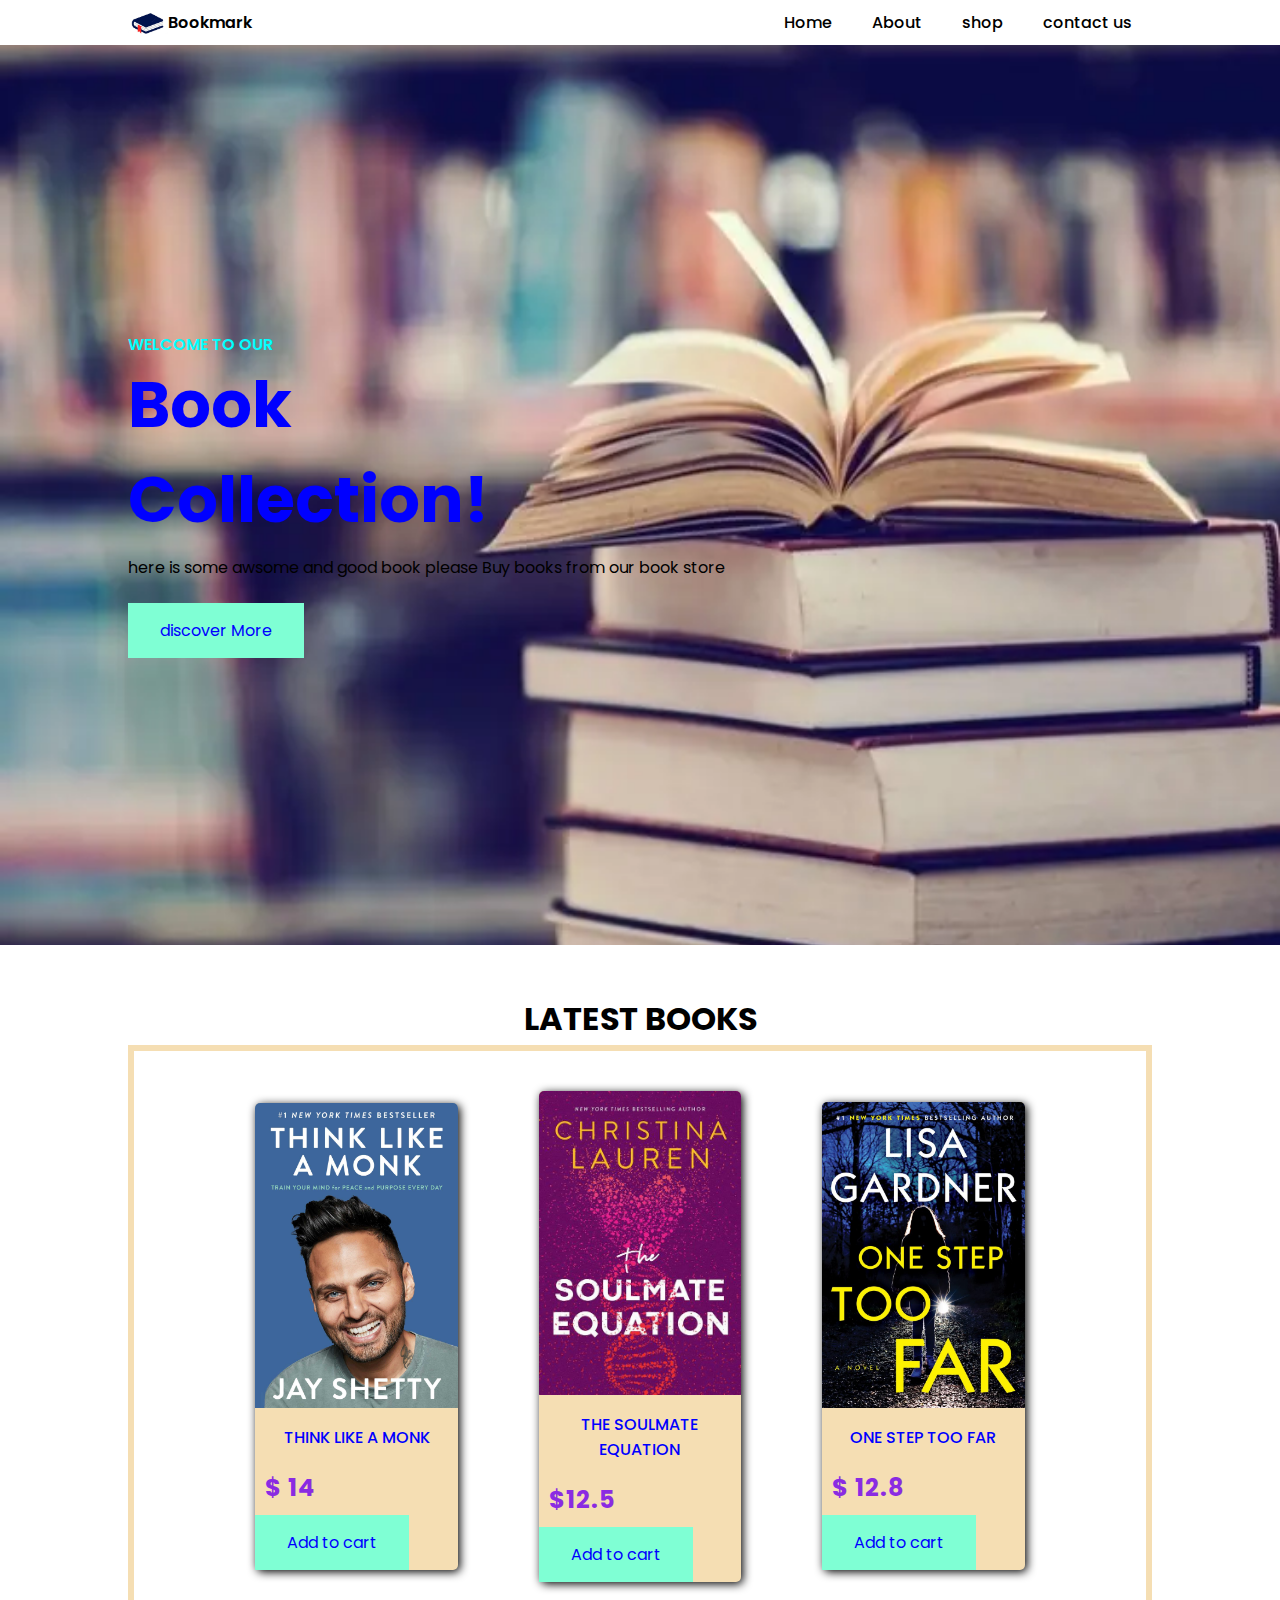
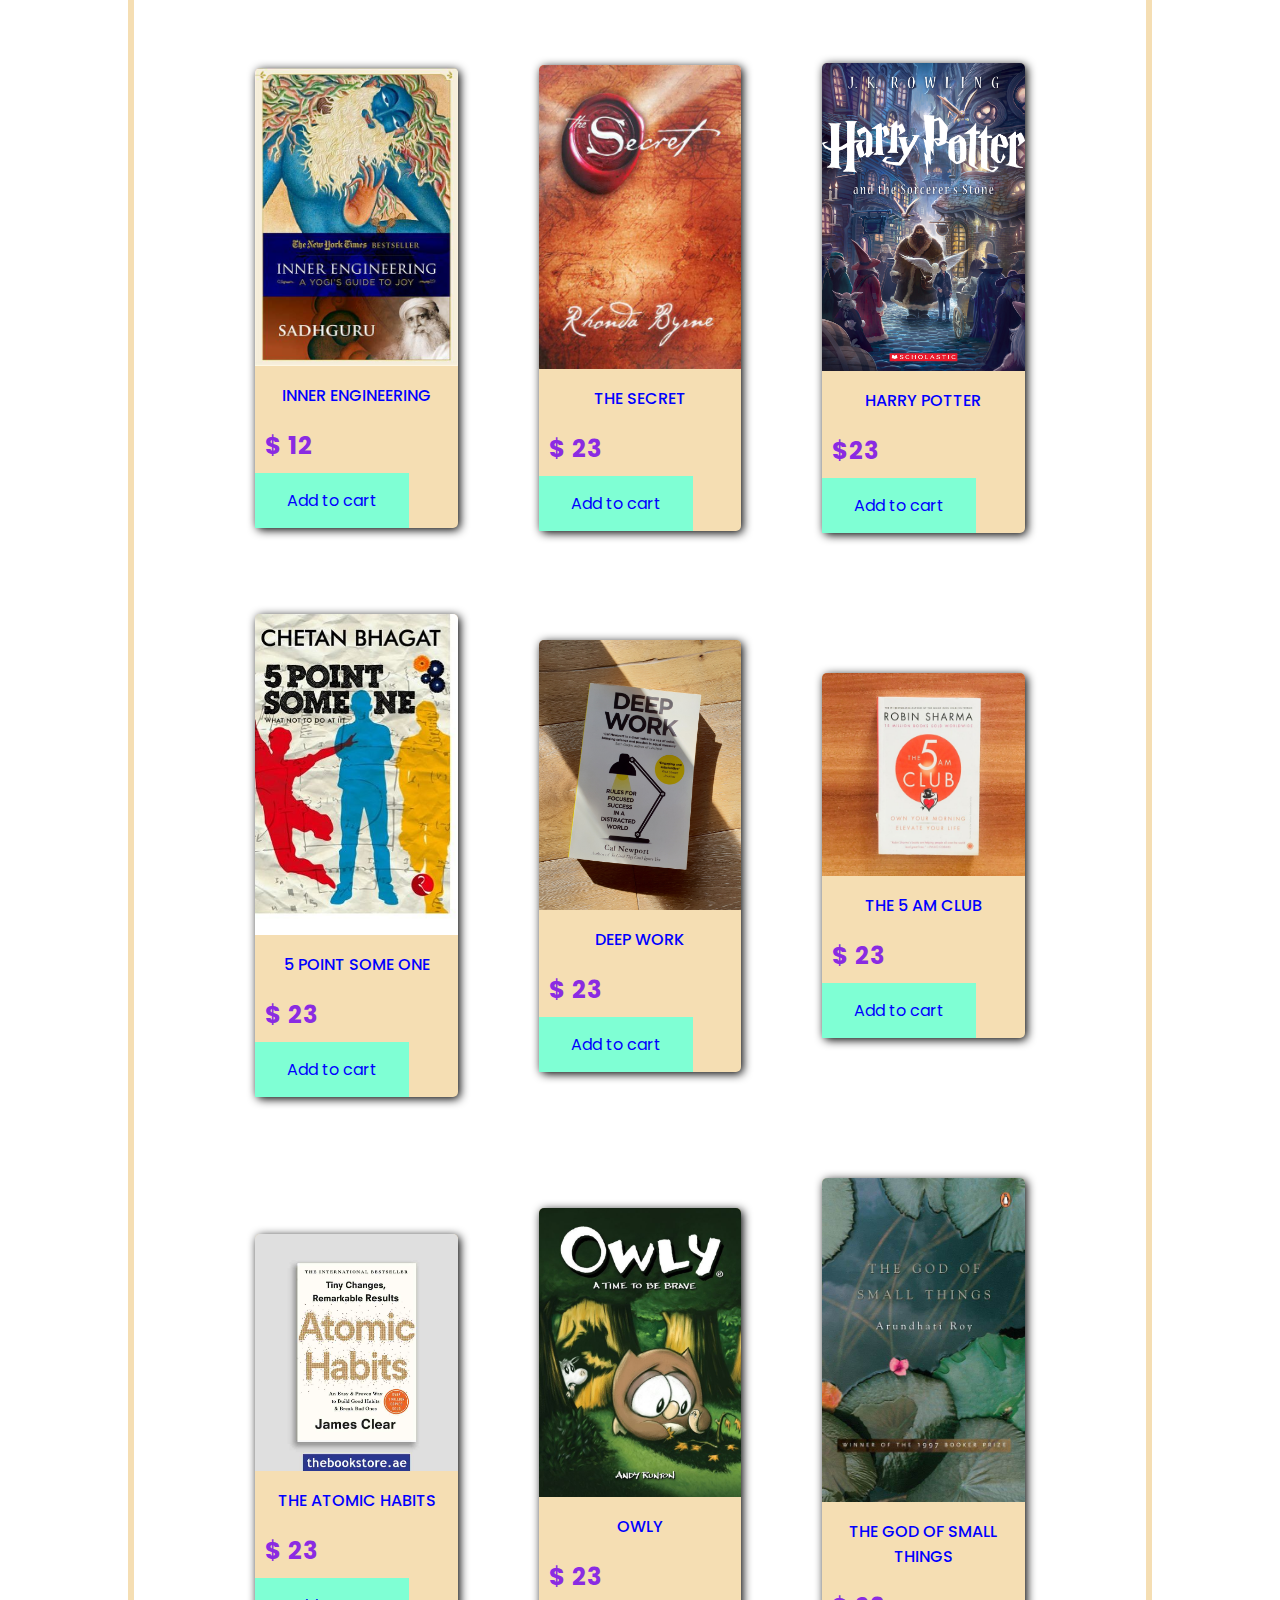
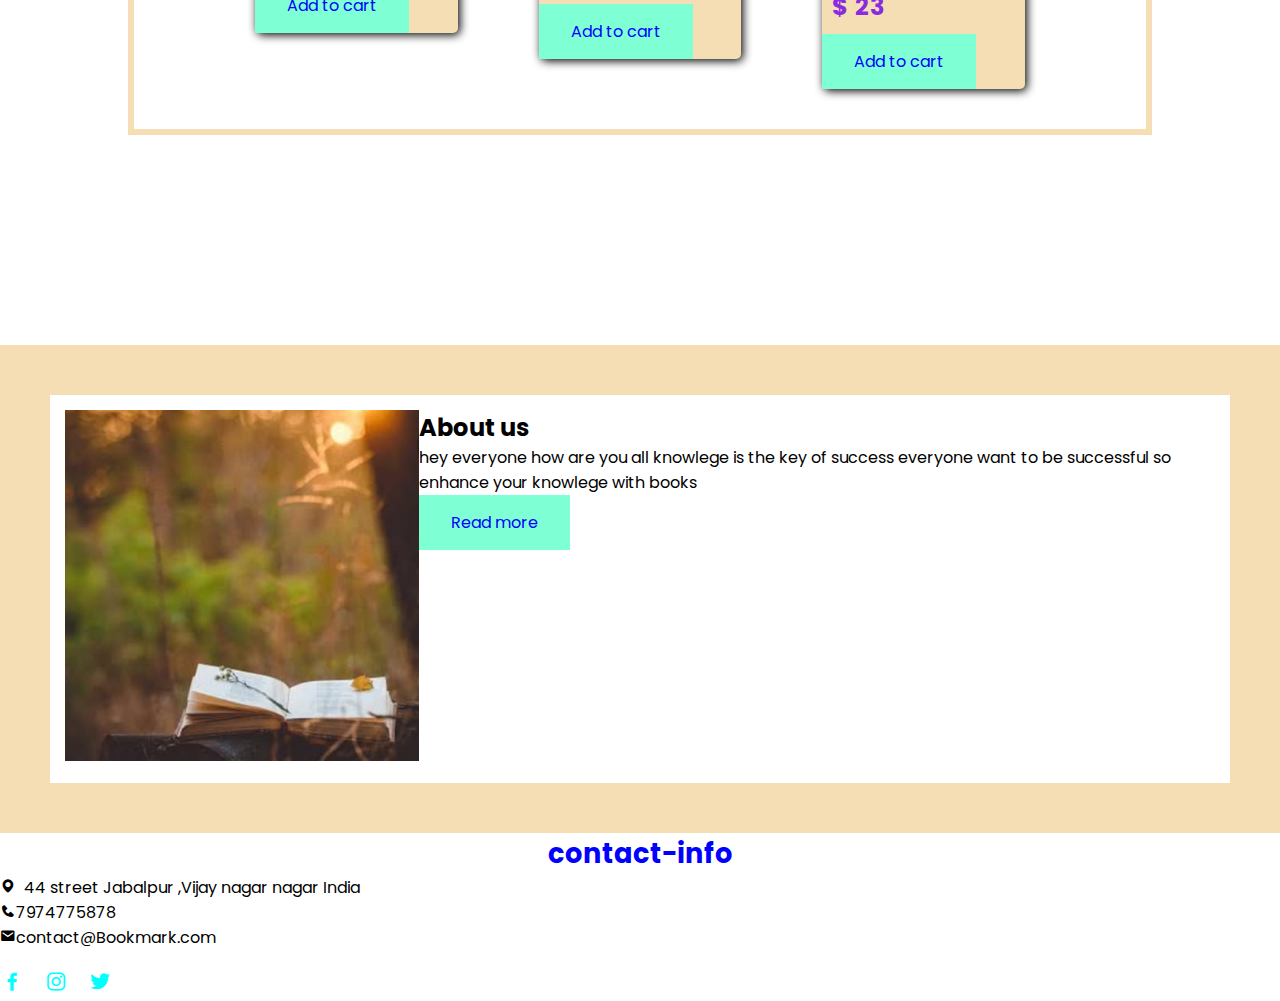
<file: BOOK STORE/index.html>
<!DOCTYPE html>
<html lang="en">
<head>
    <meta charset="UTF-8">
    <meta http-equiv="X-UA-Compatible" content="IE=edge">
    <meta name="viewport" content="width=device-width, initial-scale=1.0">
    <title>online book store </title>
    <!--link to css-->
    <link rel="stylesheet" href="style.css">
<!--boxicon link-->
    <link rel="stylesheet" href="https://cdn.jsdelivr.net/npm/boxicons@latest/css/boxicons.min.css">
</head>
<body>
    <!--nav bar start-->
    <header>
        <a href="#" class="logo"> <img src="images/logo.jpeg" alt="">Bookmark</a>
        <div class="bx bx-menu" id="menu-icon"></div>
        <ul class="navbar">
            <li><a href="#home">Home</a></li>
            <li><a href="#about us">About</a> </li>
            <li><a href="#shop">shop</a></li>
            <li><a href="#contact">contact us</a></li>
        </ul>
    </header>
    <!--nav bar end-->

    <!--home page start-->
<section class="home" id="home">
    <div class="home-text">
    <span> Welcome to our</span>
    <h1>Book <br> Collection!</h1>
    <p> here is some awsome and good book please Buy books from our book store  </p>
    <button>discover More</button>
      </div>
    </section>
    <!--home page end-->

    <!--SHOPstart-->
    <section class="shop" id="shop">
       <div class="heading">
        <h2>LATEST BOOKS </h2>
       </div>
    <div class="shop-container">  
    <!--shop box 1-->
    <div class="shop-box">
    <div class="shop-img"> 
        <img src="images/BOOK 1.jpg" alt=" ">
    </div>
    <h3>Think like a monk</h3>
    <h2>$ 14</h2>
    <button>Add to cart</button>
    </div>

           <!--shop box2-->
        <div class="shop-box"> 
          <div class="shop-img">
            <img src="images/book2.jpg" alt=" ">
          </div>
           <h3>The Soulmate equation</h3>
           <h2>  $12.5</h2>
           <button>Add to cart</button>
        </div>
    
    <!-- shop box3-->
     <div class="shop-box"> 
        <div class="shop-img">
        <img src="images/Book3.png"  alt=" ">
        </div>
       <h3> One step Too Far</h3>
        <h2>$ 12.8</h2>
        <button>Add to cart</button>
     </div>
         
        <!--shop box4 -->
       <div class="shop-box"> 
        <div class="shop-img">
         <img src="images/book4.jpg" alt=" ">
         </div>
        <h3> Inner Engineering   </h3>
        <h2>$ 12</h2>
        <button>Add to cart</button>
       </div>
       <!-- shop box 5-->
    
     <div class=" shop-box">
        <div class="shop-img">
            <img src="images/book5.jpg"  alt=" ">
        </div>
        <h3> The secret</h3>
       <h2> $ 23</h2>
       <button>Add to cart</button>
     </div>
     <!-- shop box6 -->
    <div class=" shop-box"> 
         <div class="shop-img">
            <img src="images/book6.jpg" alt=" ">
         </div>
         <h3> Harry Potter</h3>
         <h2> $23</h2>
         <button>Add to cart</button> 
         </div>
       <!--box7-->
         <div class=" shop-box">
            <div class="shop-img">
                <img src="images/book7.jpg"  alt=" ">
            </div>
            <h3> 5 Point Some one</h3>
           <h2> $ 23</h2>
           <button>Add to cart</button>
         </div>
         <!--box 8-->
         <div class=" shop-box">
            <div class="shop-img">
                <img src="images/book 8.jpg"  alt=" ">
            </div>
            <h3>Deep Work</h3>
           <h2> $ 23</h2>
           <button>Add to cart</button>
         </div>
         <!--box 9-->
         <div class=" shop-box">
            <div class="shop-img">
                <img src="images/book 9.jpg"  alt=" ">
            </div>
            <h3> The 5 Am club</h3>
           <h2> $ 23</h2>
           <button>Add to cart</button>
         </div>
         <!--box 10-->
         <div class=" shop-box">
            <div class="shop-img">
                <img src="images/book 10.jpg"  alt=" ">
            </div>
            <h3> The  Atomic Habits </h3>
           <h2> $ 23</h2>
           <button>Add to cart</button>
         </div>
         <!--box 11-->
         <div class=" shop-box">
            <div class="shop-img">
                <img src="images/book11.jpeg"  alt=" ">
            </div>
            <h3> Owly</h3>
           <h2> $ 23</h2>
           <button>Add to cart</button>
         </div>
         <!--box 12-->
         <div class=" shop-box">
            <div class="shop-img">
                <img src="images/book12.jpg"  alt=" ">
            </div>
            <h3> The God Of Small Things </h3>
           <h2> $ 23</h2>
           <button>Add to cart</button>
         </div>

      </div>
    </section>

    <!--shop-end-->

<!--about us section-->
<div class="about-container">
    <div class="about-box">
        <div class="box-image">
            <img src="images/about.jpeg" >
            </div>
            <div class="content">
         <h2>About us</h2>
         <p>hey everyone how are you all knowlege is the key of success  everyone want to be successful
            so enhance your knowlege with books 
         </p>
         <a href="index2.html">
         <button>Read more</button>
         </a>
            </div>
        </div>
    </div>
       
        <!--Footer section-->
               <footer>
               <div class="contact-info">
                <h2> contact-info</h2>
          <div class="address">
          <i class='bx bxs-map'> <span> 44 street Jabalpur ,Vijay nagar nagar  India </span>              </i>
          <br> <i class='bx bxs-phone'><span>7974775878</span></i>
          <br>
          <i class='bx bxs-envelope'><span>contact@Bookmark.com</span></i>
        
              </div>
            <div class="social">
            <a href="#"><i class='bx bxl-facebook'></i></a>
            <a href="#"><i class='bx bxl-instagram'></i></a>
            <a href="#"><i class='bx bxl-twitter'></i></a>
            </footer>
        <!--footer section end-->
        <!--LINK TO JAVASCRIPT-->

<script src="main.js"></script>
</body>
</html>
</file>
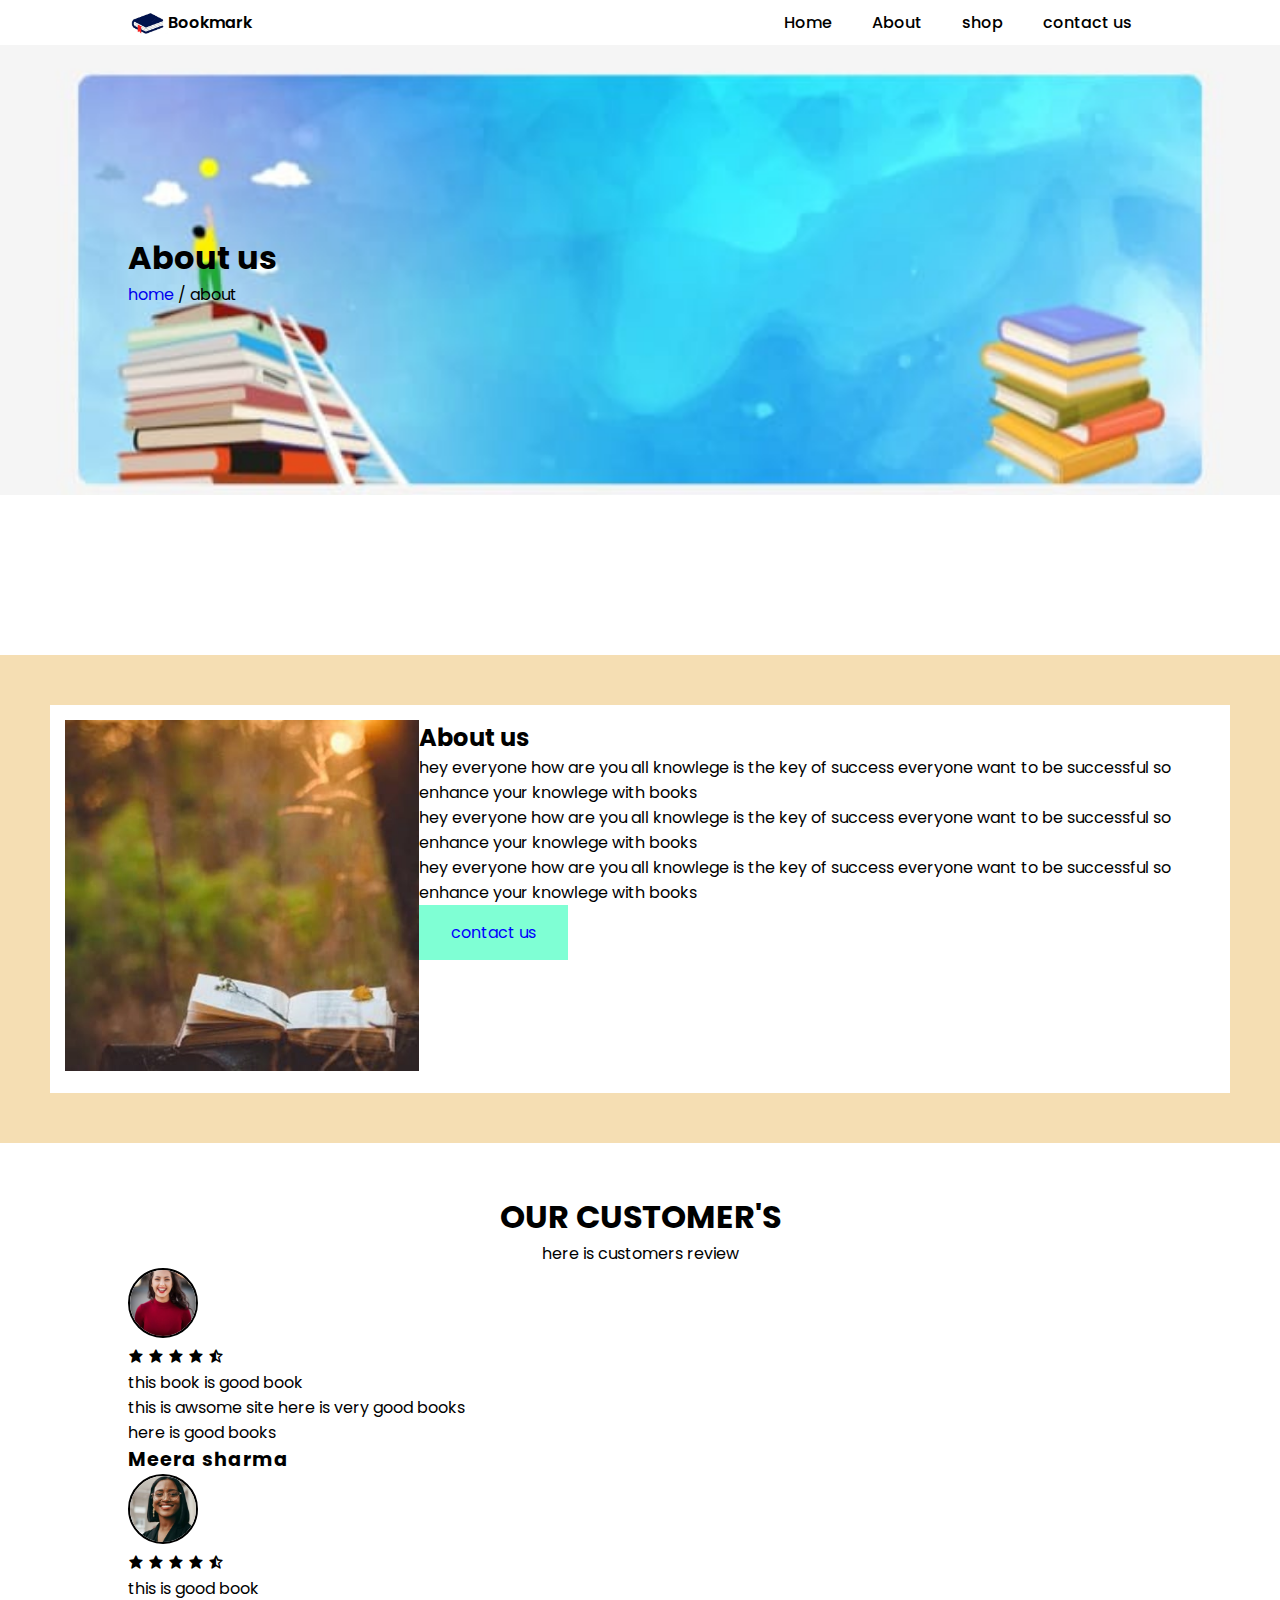
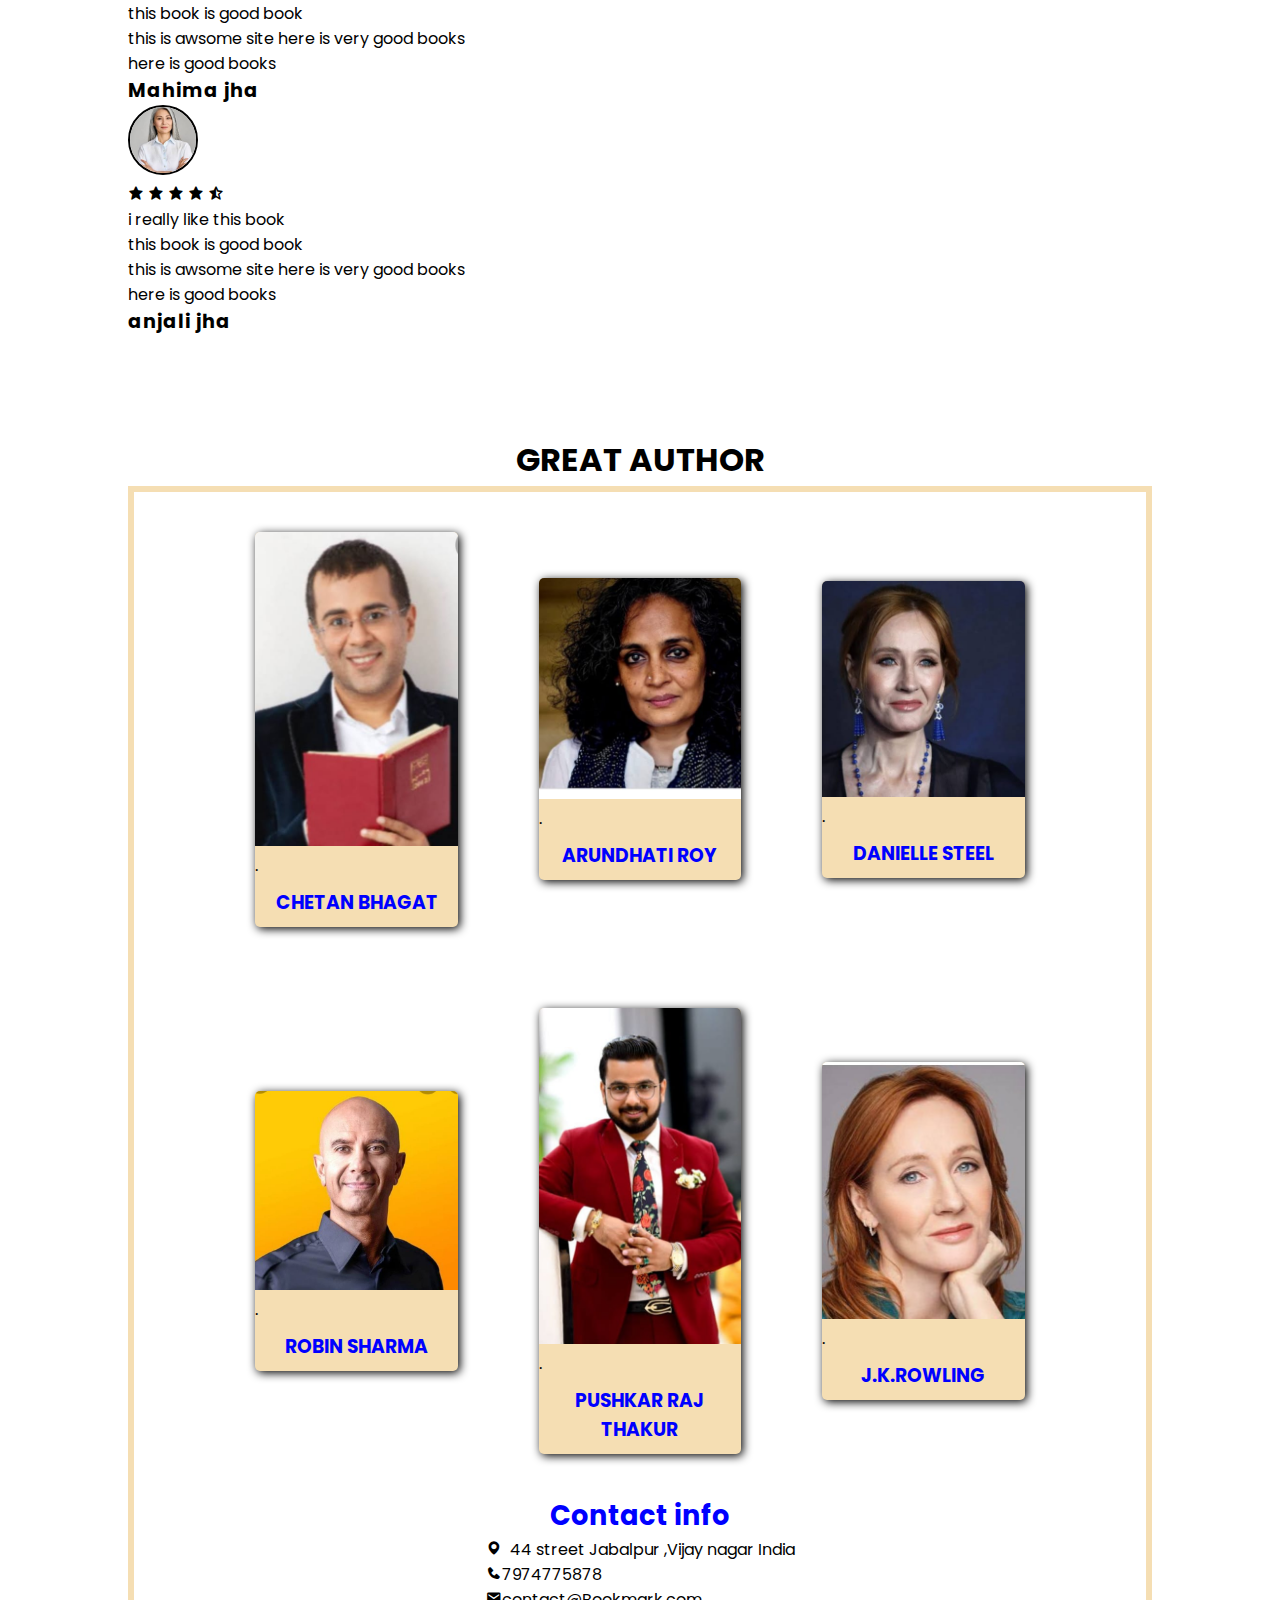
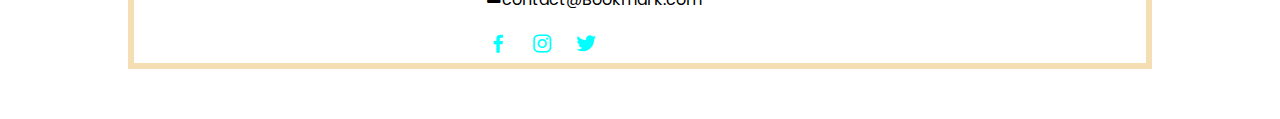
<file: BOOK STORE/index2.html>
<!DOCTYPE html>
<html lang="en">
<head>
    <meta charset="UTF-8">
    <meta http-equiv="X-UA-Compatible" content="IE=edge">
    <meta name="viewport" content="width=device-width, initial-scale=1.0">
    <title>Online book store </title>
    <!--link to css-->
    <link rel="stylesheet" href="style.css">
<!--boxicon link-->
<link rel="stylesheet" href="https://cdn.jsdelivr.net/npm/boxicons@latest/css/boxicons.min.css">
</head>
<body>
    <header>
        <a href="#" class="logo"> <img src="images/logo.jpeg" alt="">Bookmark</a>
        <div class="bx bx-menu" id="menu-icon"></div>
        <ul class="navbar">
            <li><a href="#home">Home</a></li>
            <li><a href="#about us">About</a> </li>
            <li><a href="#shop">shop</a></li>
            <li><a href="#contact">contact us</a></li>
        </ul>
    </header>
    <!--about us-->
    <section class="about" id="about">
        <div class="about-text">
    <h1>About us</h1>
  <p><a href="index.html">home</a> / about</p>
  </div>
</section>
<div class="about-container">
    <div class="about-box">
        <div class="box-image">
            <img src="images/about.jpeg">
            </div>
            <div class="content">
         <h2>About us</h2>
         <p>hey everyone how are you all knowlege is the key of success  everyone want to be successful
            so enhance your knowlege with books 
         </p>
         <p>hey everyone how are you all knowlege is the key of success  everyone want to be successful
            so enhance your knowlege with books 
         </p>
         <p>hey everyone how are you all knowlege is the key of success  everyone want to be successful
            so enhance your knowlege with books 
         </p>
         <a href="index3.html">
         <button>contact us</button>
         </a>
            </div>
        </div>
    </div>

           
</div>
    <!--CUSTOMER REVIEW start-->
<section class="customer" id="customer">
    <div class="heading">
    <h2>OUR CUSTOMER'S</h2>
    <p> here is customers review</p>
    </div>
    <div class="customer-container">
        <!--review 1-->  
         <div class="box">
        <img src="images/c1.jpeg" alt=" " width="40px" >
             <div class="star">
                <i class='bx bxs-star'> </i> 
                <i class='bx bxs-star'> </i>
                 <i class='bx bxs-star'> </i>
                <i class= 'bx bxs-star'> </i>
                <i class='bx bxs-star-half'></i>
                 </div>
            <P>this book is good book

            </P>
            <p>this is awsome site here is very good books</p>
            <p>here is good books</p>
           <h2> Meera sharma </h2>
           </div>
           </div>
             </div>
             <!--review 2-->
    <div class="box">
         <img src="images/c2.jpeg" alt=" "width=40px>
          <div class="star">
              <i class='bx bxs-star'></i> 
              <i class='bx bxs-star'> </i>
             <i class='bx bxs-star'> </i>
             <i class='bx bxs-star'> </i>
             <i class='bx bxs-star-half'> </i>
          </div>
        <p> this is good book</p>
        <P>this book is good book

        </P>
        <p>this is awsome site here is very good books</p>
        <p>here is good books</p>
        <h2>  Mahima jha </h2>
 </div>
    </div>
</div>
 <!--review 3-->
 
    <div class="box">
        <img src="images/c3.jpeg " alt=" " width="40px">
          <div class="star">
             <i class='bx bxs-star'></i>
             <i class='bx bxs-star'></i>
             <i class='bx bxs-star'></i>
             <i class='bx bxs-star'></i>
             <i class='bx bxs-star-half'></i>
               </div>
        <p>i really like  this book  </p>
        <P>this book is good book

        </P>
        <p>this is awsome site here is very good books</p>
        <p>here is good books</p>
        <h2>  anjali jha </h2>
      </div>
      </div>
    </div>
      </section>
      
      <!--customer review end-->

      <!--great authors-->
      <section class="author" id="author">
        <div class="heading">
         <h2>GREAT AUTHOR </h2>
        </div>
     <div class="author-container">  
     <!--author box 1-->
     <div class="author-box">
     <div class="author-img"> 
         <img src="images/author1.jpeg" alt=" ">
     </div>.
     <h3>Chetan Bhagat</h3>
     </div>
     <!--author box 2-->
     <div class="author-box">
        <div class="author-img"> 
            <img src="images/author2.jpeg" alt=" ">
        </div>.
        <h3>Arundhati Roy </h3>
        </div>
        <div class="author-box">
            <div class="author-img"> 
                <img src="images/author3.jpeg" alt=" ">
            </div>.
            <h3>Danielle Steel</h3>
            </div>
            <div class="author-box">
                <div class="author-img"> 
                    <img src="images/author4.jpeg" alt=" ">
                </div>.
                <h3>Robin Sharma</h3>
                </div>
                <div class="author-box">
                    <div class="author-img"> 
                        <img src="images/author5.jpeg" alt=" ">
                    </div>.
                    <h3>Pushkar Raj Thakur </h3>
                    </div>
                    <div class="author-box">
                        <div class="author-img"> 
                            <img src="images/author6.jpeg" alt=" ">
                        </div>.
                        <h3> J.K.Rowling</h3>
                        </div>


      <footer>
        <div class="contact-info">
         <h2> Contact info</h2>
   <div class="address">
   <i class='bx bxs-map'> <span> 44 street Jabalpur ,Vijay nagar  India </span>              </i>
    <br><i class='bx bxs-phone'><span>7974775878</span></i>
    <br>
   <i class='bx bxs-envelope'><span>contact@Bookmark.com</span></i>
 
       </div>
     <div class="social">
     <a href="#"><i class='bx bxl-facebook'></i></a>
     <a href="#"><i class='bx bxl-instagram'></i></a>
     <a href="#"><i class='bx bxl-twitter'></i></a>
     </footer>
     <!--LINK TO JAVASCRIPT-->

<script src="main.js"></script>
    </body>
</html>
</file>
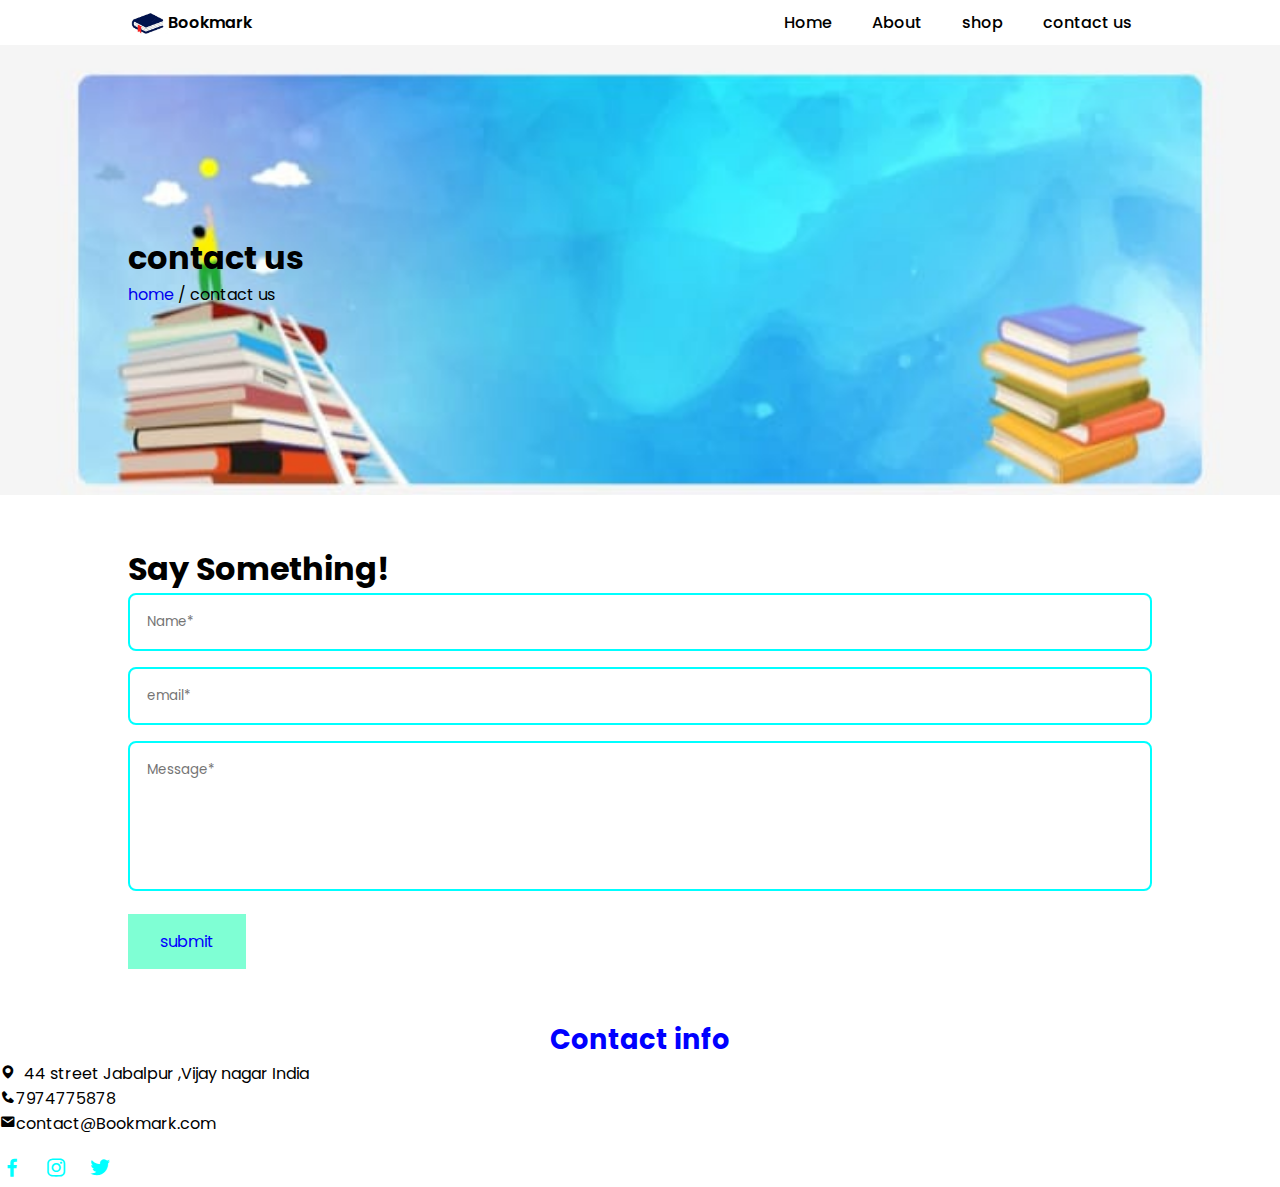
<file: BOOK STORE/index3.html>
<!DOCTYPE html>
<html lang="en">
<head>
    <meta charset="UTF-8">
    <meta http-equiv="X-UA-Compatible" content="IE=edge">
    <meta name="viewport" content="width=device-width, initial-scale=1.0">
    <title>online book store </title>
    <!--link to css-->
    <link rel="stylesheet" href="style.css">
<!--boxicon link-->
<link rel="stylesheet" href="https://cdn.jsdelivr.net/npm/boxicons@latest/css/boxicons.min.css">
</head>
<body>
    <header>
        <a href="#" class="logo"> <img src="images/logo.jpeg" alt="">Bookmark</a>
        <div class="bx bx-menu" id="menu-icon"></div>
        <ul class="navbar">
            <li><a href="#home">Home</a></li>
            <li><a href="#about us">About</a> </li>
            <li><a href="#shop">shop</a></li>
            <li><a href="#contact">contact us</a></li>
        </ul>
    </header>
    <!--CONTACT FORM-->
    <section class="about" id="about">
        <div class="about-text">
    <h1>contact us</h1>
  <p><a href="index.html">home</a> / contact us</p>
  </div>
</section>
<section>
    <h1>Say Something!</h1>
    <div class="contact-form">
        <form action=" ">  
        <input type="text" placeholder="Name*">
        <input type="email"  name=" " id=" "  placeholder="email*">
        <textarea  name=" " id=" " cols="30" rows="10" placeholder="Message*"></textarea>
       <!--<input type="button" value="submit" class="btn"> -->
        <button>submit</button>
        </form>
        </div>
</section>
        <footer>
            <div class="contact-info">
             <h2> Contact info</h2>
       <div class="address">
       <i class='bx bxs-map'> <span> 44 street Jabalpur  ,Vijay nagar  India </span>              </i>
       <br><i class='bx bxs-phone'><span>7974775878</span></i>
       <br>
       <i class='bx bxs-envelope'><span>contact@Bookmark.com</span></i>
     
           </div>
         <div class="social">
         <a href="#"><i class='bx bxl-facebook'></i></a>
         <a href="#"><i class='bx bxl-instagram'></i></a>
         <a href="#"><i class='bx bxl-twitter'></i></a>
         </footer>
        <!--LINK TO JAVASCRIPT-->

<script src="main.js"></script>

         
</body>
</html>
</file>
<file: BOOK STORE/style.css>
/*import google fonts*/
    @import url('https://fonts.googleapis.com/css2?family=Poppins:ital,wght@0,100;0,200;0,300;0,400;1,100;1,200;1,300&family=Roboto:wght@300;400&display=swap');
    *{
        margin: 0;
        padding: 0;
        box-sizing: border-box;
        scroll-padding-top: 2rem;
        list-style: none;
        text-decoration: none;
        scroll-behavior: smooth;
        font-family: "poppins",sans-serif;
    }
    :root{
    
        --main-color:aqua;
        --second-color:blue;  
    }
    section{
        padding: 50px 10%;
    }
     img {
        width:100%;
     }
     *::selection{
        color: white;
        background: var(--main-color);
     }
     header.active{
        background-color: var(--main-color);
        box-shadow: 0 0 4px rgba(14, 15,55, 54/15%);
     }
     header.active.logo{
        color: white;
    }
     header{
        position:static;
        width: 100%;
        top: 100;
        right:100;
        z-index: 1000;
        display: flex;
        align-items:center;
        justify-content: space-between;
        padding: 10px 10%;
        transition: 0.2s;
     }
 .logo{
    display: flex;
    align-items: center;
    font-size: 1rem;
    font-weight: 600;
    color: black;
}

.logo img{
    width: 40px; 
    margin: top 10px; 
}
.navbar{
    display: flex;
}
.navbar a{
    font-size: 1rem;
    padding: 10px 20px;
    color: black;
    font-weight: 500;
}
.navbar a:hover{
    color: white;
    background: var(--main-color);
    border-radius: 4px;
}

#menu-icon{
    font-size: 24px;
    cursor: pointer;
    z-index: 10001;
    display: none;
}
     /* home page css start*/
.home{
    width: 100%;
    min-height: 100vh;
    display: flex;
    flex-wrap: wrap;
    align-items: center;
    background: url(images/background.webp);
    background-repeat: no-repeat;
    background-size: cover;
    background-position: center;
    gap: 1rem;
}


.home-text{
    flex: 1 1 17rem;
}


.home-image{
    flex: 1 1 17rem;
}
.home-text span{
    font-size: 1rem;
    text-transform: uppercase;
    font-weight: 600;
    color: var(--main-color);
}
.home-text h1{
    font-size: 4rem;
    color: var(--second-color);
}
.home-text p{
    margin: 0.5rem 0 1.4rem;
}

.btn{
    padding: 10px 20px;
    border: 2px solid var(--main-color);
    border-radius: 40px ;
    color: var(--main-color);
    font-weight: 500;
} 
.btn:hover{
    letter-spacing: 2px;
    color: white;
    background: var(--main-color);
}
 /*  home page css end*/

/*shop start*/
.heading{
    text-align: center;
}
    .heading h2{
    font-size: 2rem;
    color:black
    
}
.shop-container 
{
     display: flex;
    align-items: center;
    justify-content: center;
    flex-wrap: wrap;
    gap: 1px;
    margin-top:2px;
    background: white;
    border: 6px solid wheat;
    
}
.shop-box{
    width: 20%;
    background-color:wheat;
    border-radius: 5px;
    margin: 40px;
    display: inline-block;
    box-shadow: 2px 2px 10px black;
}
.shop-box h3{
     font-size: 1rem;
    font-weight: 500;
    color:blue;
    padding: 10px;
    text-transform: uppercase;
    text-align: center;
}
.shop-box h2{ font-size: 1.2 rem;
color: blueviolet;
letter-spacing: 1px;
padding: 10px;
}
button{
    background-color: aquamarine;
    border: none;
    color: blue;
    text-align: center;
    text-decoration: none;
   display: inline-block;
   font-size: medium;
   margin: auto;
   cursor: pointer;
   padding: 15px 32px;
}
.shop-img img{
    width: 100%;
    border-top-left-radius:5px;
    border-top-right-radius: 5px;
}
/*shop css end*/
/*about css start*/

.about-container{
    position: relative;
    width: 100%;
    display: flex;
    justify-content: space-between;
    align-items: center;
    flex-wrap: wrap;
}
.about-box{
    position: relative;
    max-width: 100%;
    background: white;
    margin: 10px;
    padding: 15px;
    display: flex;
}
.about-box.box-image{
    max-width: 50px;
    max-height: 50px;
    flex: 0 0 150px;
}
.about-box.box-image img{
    max-width: 100%;
}
.about-container.about-box.content{
    margin-left: 20px;
}
.about{
    width:100%;
    min-height: 50vh;
    display: flex;
    flex-wrap: wrap;
    align-items: center;
    background: url(images/about\ background.jpeg);
   background-color :cyan;
    background-repeat: no-repeat;
    background-size: cover;
    background-position: center;
    gap: 1rem;
}
.about-text h1{
    font-size: 2rem;
    text-align: center
    color: black;
}


.about-container{
    background-color: wheat;
    display: flex;
    justify-content: space-between;
    padding: 40px;
    width: 100%
    height: 200px;
    margin  :10rem auto 0 auto;
}

.about img{
    height: 250px;
}

.about-box h1{
    margin: 0;
    color:blueviolet;
}
.about-box p{
    color: black;
}

/*about section css end */

/*great authors section start*/

.heading{
    text-align: center;
}
    .heading h2{
    font-size: 2rem;
    color:black
margin: 0.5rem;
}
.author-container {
     display: flex;
    align-items: center;
    justify-content: center;
    flex-wrap: wrap;
    gap: 1px;
    margin-top:2px;
    background: white;
    border: 6px solid wheat;
}
.author-box{
    width: 20%;
    background-color:wheat;
    border-radius: 5px;
    margin: 40px;
    display: inline-block;
    box-shadow: 2px 2px 10px black;
}
.author-box h3{
    color:blue;
    padding:10px;
    text-transform: uppercase;
    text-align: center;
}
.author-img img{
    width: 100%;
    border-top-left-radius:5px;
    border-top-right-radius: 5px;
}

/*author section end*/

/*client review section start*/
.customer-container{
display: flex;
align-items:center;
justify-content: center;
flex-wrap: wrap;
gap: 1px;
margin-top:2px;
background: white;
display: inline-block;

}
.customer-container.box {
    flex: 1 1 16rem;
    align-items: center;
    box-shadow: 0px 4px 4px rgb(14, 55, 54/15%);
    padding: 20px;
    border-radius: 0.5rem;
    display: block;
    
    
}
.box img{
    width: 70px;
    height: 70px;
    border-radius: 50%;
    object-fit: cover;
    border: 2px solid black
}

.box.bx {
    color:green;
    margin-top: 0.5rem;
}

.box p{
    margin: 0.5rem 0 1 rem;
}
.box h2{
    font-size: 1.2rem;
    color: black;
    letter-spacing: 1px;
}

/*customer review section css end*/

/*css contact info  start*/


/*footer section*/
.contact-form{
    flex: 1 1 20rem;
    display: flex;
    justify-content: center;
}
.contact-info h2 {
    font-size: 1.7rem;
    color: var(--second-color);
    text-align: center;
}

.contact-info p{
    margin: 0.5rem 0 1rem;
    text-align: center;
}

.adress {
    display: flex;
    flex-direction: column;
}
.address o {
    display: flex;
    align-items: center;
    margin-bottom: 0.5rem;
    font-size: 20px;
}
.adress i{
    display: flex;
    align-items: center;
    margin-bottom: 0.5rem;
    font-size: 20px;
    display: inline;
}
.adress span{
    font-size: 1rem;
    margin-left: 1rem;

}
.social{
    margin-top: 1rem;
}
.social a{
    font-size: 24px;
    color: var(--main-color);
    margin-right: 1rem;
    }
.social a :hover{
    color: var(--second-color);
}
/*footer section end*/

/*contact form start */
contact-form form {
    display: flex;
    flex-direction: column;
}
form input ,textarea{
                     width: 100%;
                     padding: 17px;
                     border-radius: 0.5rem;
                     outline: none;
                     margin-bottom: 1rem;
                     border: 2px solid var(--main-color);
                     box-shadow:0 4px 4px 2px rgb(14, 55, 54/15%);
}


form input ::placeholder,textarea ::placeholder{
    color: var(--main-color);
}
form textarea{
    resize: none;
    height: 150px;
}
form.btn{
    max: width 10px;
    background: var(--main-color);
    color: white;
    text-transform: uppercase;
    font-weight: bold;
    border: none;
}
form.btn :hover{
    background: var(--main-color);
}
/*contact form css end*/
</file>
